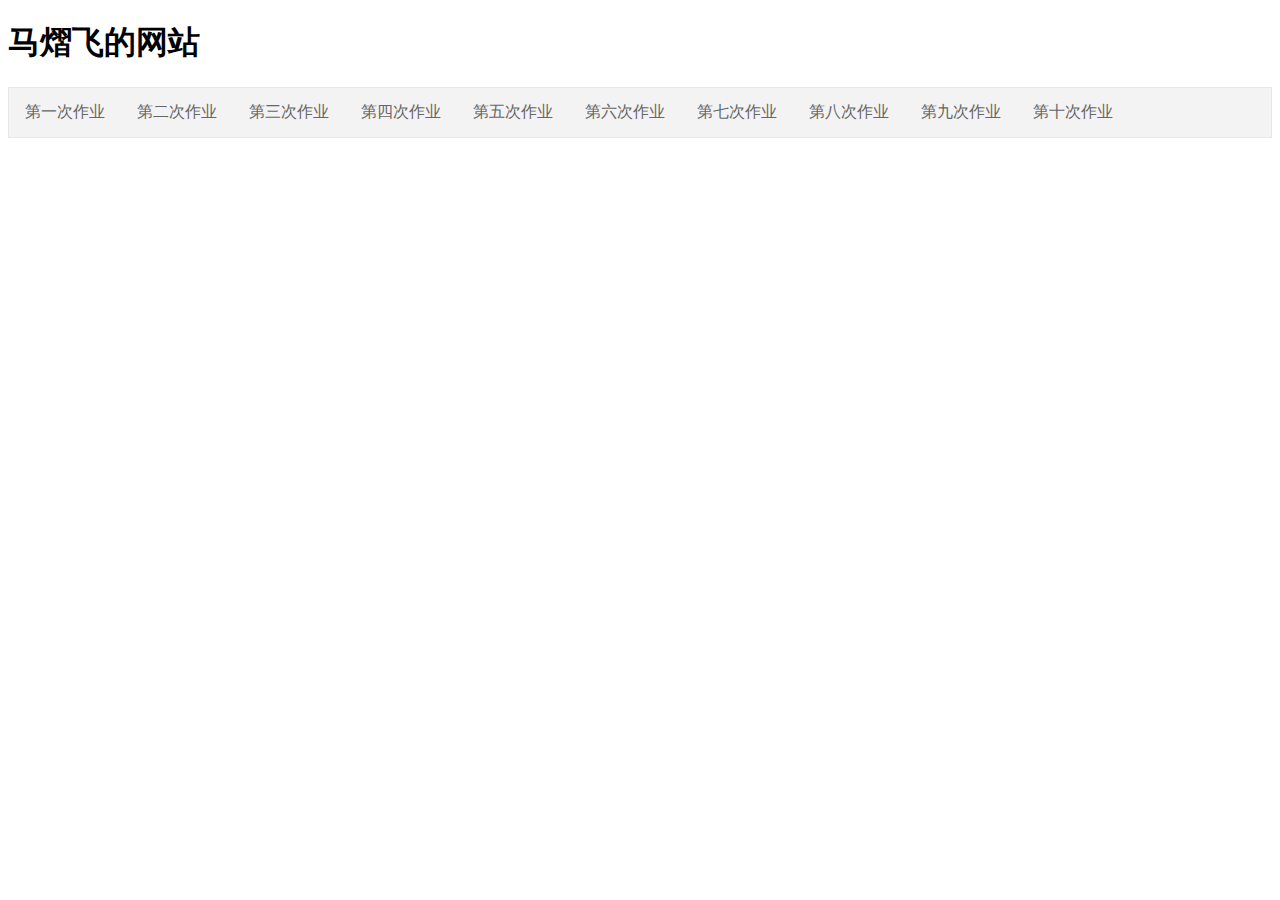
<file: index.html>
<!DOCTYPE html>
<html>
<head>
<meta charset="utf-8">
<title>index.html</title>
<style>
ul {
    list-style-type: none;
    margin: 0;
    padding: 0;
    overflow: hidden;
    border: 1px solid #e7e7e7;
    background-color: #f3f3f3;
}

li {
    float: left;
}

li a {
    display: block;
    color: #666;
    text-align: center;
    padding: 14px 16px;
    text-decoration: none;
}

li a:hover:not(.active) {
    background-color: #ddd;
}

li a.active {
    color: white;
    background-color: #4CAF50;
}
</style>
</head>
<body>
<h1>马熠飞的网站</h1>
<ul>
  <li><a href="css/first/index.html">第一次作业</a></li>
  <li><a href="css/second/index.html">第二次作业</a></li>
  <li><a href="css/third/index.html">第三次作业</a></li>
  <li><a href="css/fourth/index.html">第四次作业</a></li>
  <li><a href="">第五次作业</a></li>
  <li><a href="css/six/index.html">第六次作业</a></li>
  <li><a href="seven/index.html">第七次作业</a></li>
  <li><a href="eight/index.html">第八次作业</a></li>
  <li><a href="ninth/index.html">第九次作业</a></li>
  <li><a href="final/index.html">第十次作业</a></li>
</ul>

</body>
</html>
</file>
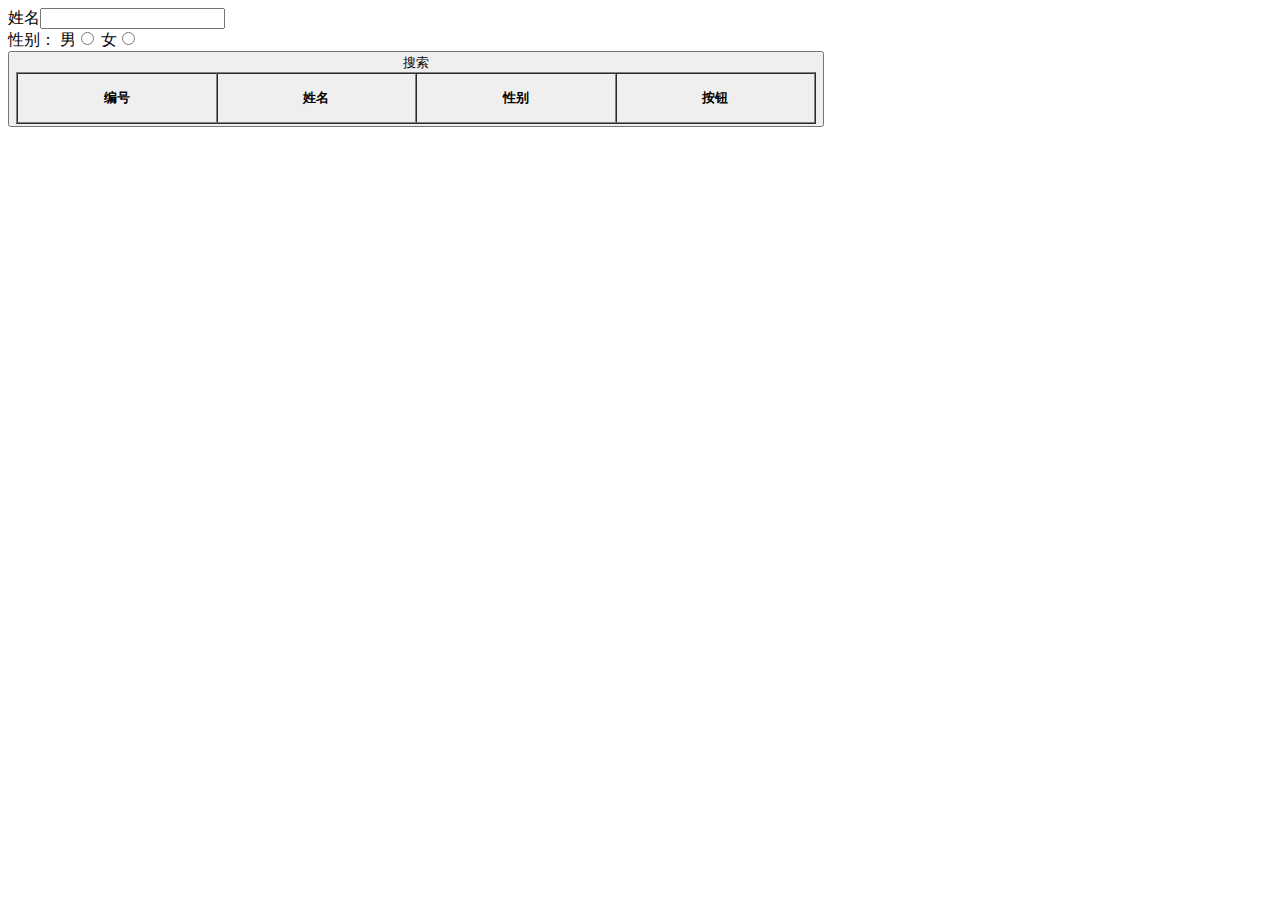
<file: eight/index.html>
<!DOCTYPE html>
<html>
	<head>
		<meta charset="utf-8" />
		<title></title>
		<script>
			function changeColorOne(c1){//变名字颜色
				c1.style.color="red";
			}
			function changeColorTwo(c2){
				c2.style.color="black";
			}
			var count=1;
			window.onload=function(){
				var input_botton=document.getElementById("input");
				var count=0;
				input_botton.onclick = function(){
				var name=document.getElementById("name").value;
				var sex=document.getElementsByName("sex");
				var x=document.getElementById("table");
				var y=document.createElement("tr");
				var gender;
				for(i=0;i<=1;i++)
				{
					if(sex[i].checked==true){//判断输入的性别
					    if(sex[i].value==0){
					    	gender="男";
					    }
					    else gender="女";
					}
				}
				y.innerHTML="<th style='bgcolor=red'>"+count+"</th>"+//加编号
				"<td id='zz"+count+"' onmouseover='changeColorOne(this)' onmouseout='changeColorTwo(this)'>"+name+"</a>"+"</th>"+//加姓名
				"<th>"+gender+"</th>"+//加性别
				"<th>"+"<a href='#' onclick='removeCol(this);'>删除</a></td>";//加按钮
				x.appendChild(y);
				count++;
				}
			}
			function removeCol(del){//删整行
				var del=del.parentNode.parentNode;
				del.parentNode.removeChild(del);
			}
		</script>
	</head>
	<body>
		<form name="first">姓名<input type="text" id="name" /></form>
		<form>
			性别：
			男<input type="radio"  value="0" name="sex"/>
			女<input type="radio"  value="1" name="sex"/>
		</form>
		<button id="input">搜索<tton>
		<table border="1" cellspacing="0" width="800px" align="center" id="table">
				<tr height="50px">
					<th width="100px">编号</th>
					<th width="100px">姓名</th>
					<th width="100px">性别</th>
					<th width="100px">按钮</th>
				</tr>
		</table>
	</body>
<ml>
</file>
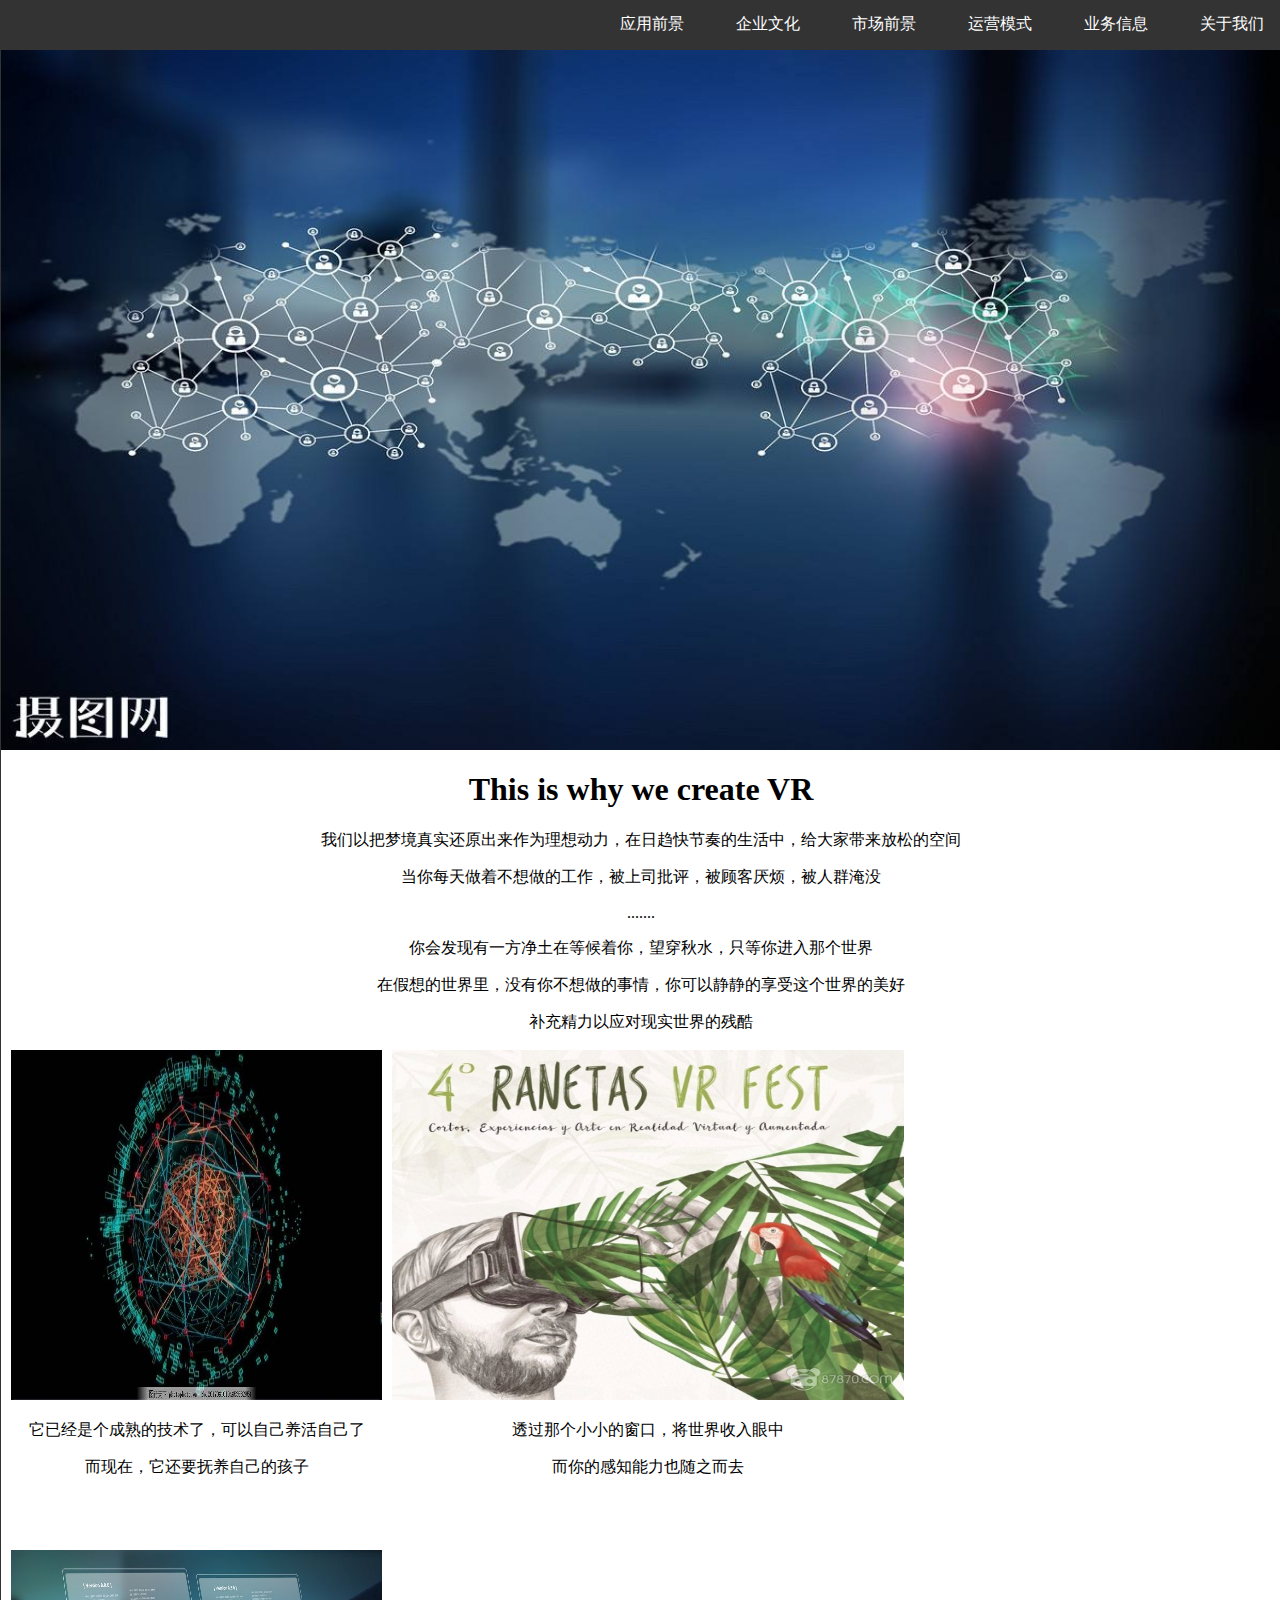
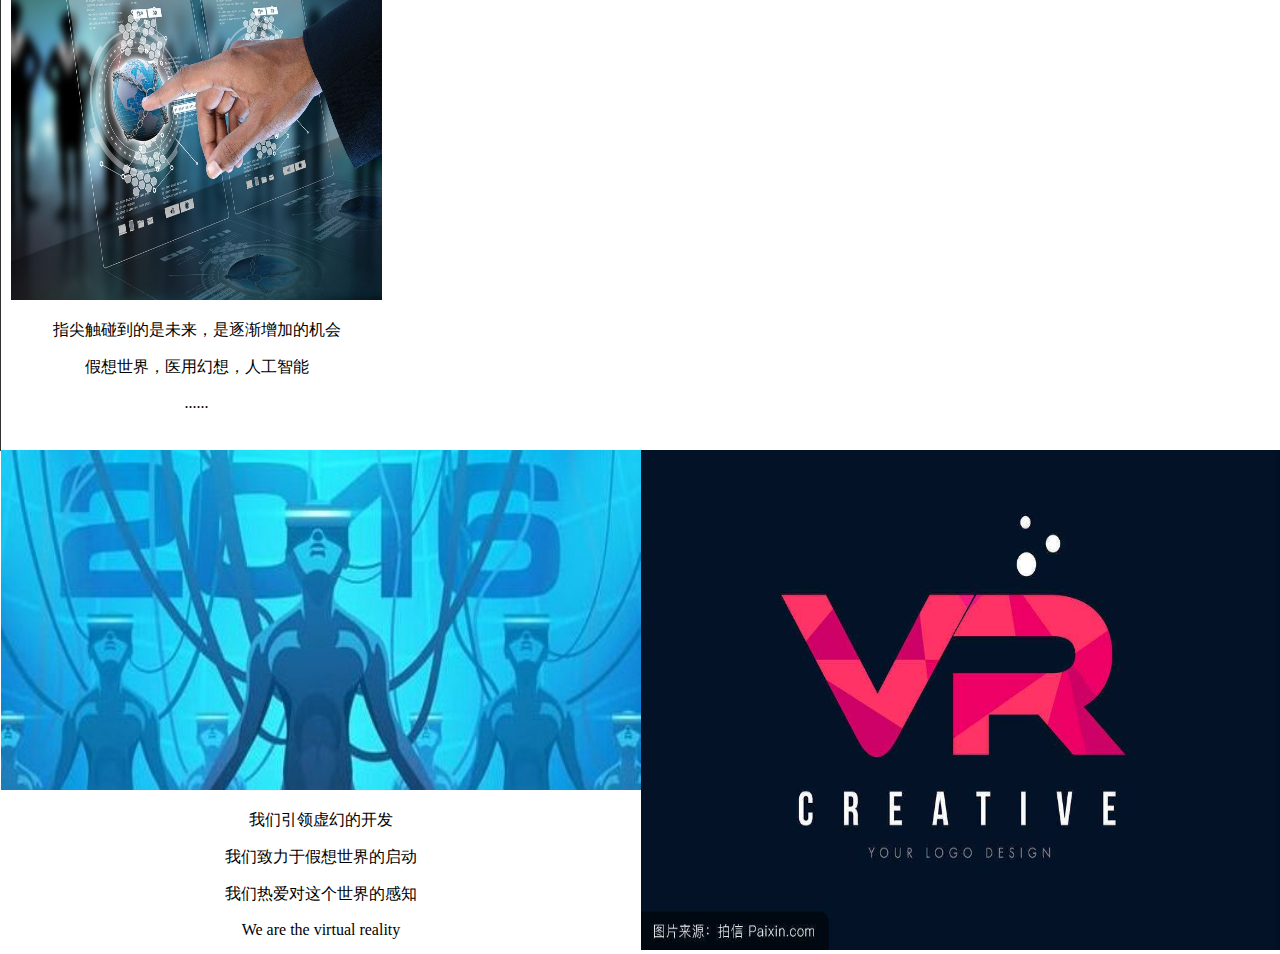
<file: final/index.html>
<!DOCTYPE html>
<html>
	<head>
		<meta charset="utf-8" />
		<title>虚幻先驱</title>
		<style>
			body{
				margin: 0;
			}
			a{
				
			}
			ul{
				list-style-type: none;
				margin: 0;
				padding:0 ;
				overflow: hidden;
				background-color: #333;
			}
			li{
				float: right;
				margin-left: 20px;
			}
			li a{
				display: block;
				color: white;
				text-align: center;
				padding: 14px 16px;
				text-decoration: none;
			}
			
			li a:hover{
				background-color: #111;
			}
			.box0{
				width: 100%;
				height: 2000px;
				margin: 0 auto;
				background-color: ;
				border: 1px solid #333333;
			}
			.box1{
				width: 100%;
				height: 700px;
			}
			.box2{
				width: 100%;
				height: 300px;
				float: left;
			}
			.box2-p{
				
			}
			.box3-left{
				width: 29%;
				height: 500px;
				float: left;
				background-color: ;
				margin-left: 10px;
			}
			.box3-middle{
				width: 40%;
				height: 500px;
				float: left;
				background-color: ;
				margin-left: 10px;
				
			}
			.box3-right{
				width: 29%;
				height: 500px;
				float: left;
				background-color: ;
				margin-left: 10px;
				
			}
			.box4{
				width: 100%;
				height: 500px;
				float: left;
			}
			.box5{
			      width: 50%;
			      height: 500px;
			      float: left;
			}
		</style>
	</head>
	<body>
		<div class="header">
		   <div class="logo" style="float: left;">
		   </div>
		   <div class="nav">
			<ul>
				<li><a>关于我们</a></li>
				<li><a>业务信息</a></li>
				<li><a>运营模式</a></li>
				<li><a>市场前景</a></li>
				<li><a>企业文化</a></li>
				<li><a>应用前景</a></li>
			</ul>
			</div>
		</div>
		<div class="box0">
			<div class="box1">
				<img width="100%" height="100%" src="img/全球.jpg" />
			</div>
			<div class="box2">
                <h1 align="center">
                	This is why we create VR
                </h1>
			     <p  style="size: 7;" id="box2-p" align="center">
			     	我们以把梦境真实还原出来作为理想动力，在日趋快节奏的生活中，给大家带来放松的空间
			     </p>
			     <p  style="size: 7;" id="box2-p" align="center">
                                        当你每天做着不想做的工作，被上司批评，被顾客厌烦，被人群淹没
			     </p>
			     <p  style="size: 7;" id="box2-p" align="center">
                        .......
			     </p>
			     <p  style="size: 7;" id="box2-p" align="center">
			     	你会发现有一方净土在等候着你，望穿秋水，只等你进入那个世界
			     </p>
			     <p  style="size: 7;" id="box2-p" align="center">
                                         在假想的世界里，没有你不想做的事情，你可以静静的享受这个世界的美好
			     </p>
			     <p  style="size: 7;" id="box2-p" align="center">
                                                     补充精力以应对现实世界的残酷
			     </p>
			</div>
			<div class="box3-left">
				<img width="100%" height="70%" src="img/全息投影.jpg" />
				<p align="center">它已经是个成熟的技术了，可以自己养活自己了</p>
				<p align="center">而现在，它还要抚养自己的孩子</p>
			</div>
			<div class="box3-middle">
				<a href="感知技术.html">
				<img width="100%" height="70%" src="img/af73422b-8870-45e5-bff1-0ccae906935f.png" />
		        </a>
		        <p align="center">透过那个小小的窗口，将世界收入眼中</p>
				<p align="center">而你的感知能力也随之而去</p>
			</div>
			<div class="box3-right">
			    <a href="应用前景.html">
			    	<img width="100%" height="70%" src="img/应急.jpg" />
			    </a>
				<p align="center">指尖触碰到的是未来，是逐渐增加的机会</p>
				<p align="center">假想世界，医用幻想，人工智能</p>
				<p align="center">......</p>
			</div>
			<div class="box4">
				<img width="50%" height="100%" src="img/vr.jpg" />
				<div class="box5">
				<img src="img/2016.jpg" width="100%" height="340px" />
					<p align="center">我们引领虚幻的开发</p>
					<p align="center">我们致力于假想世界的启动</p>
					<p align="center">我们热爱对这个世界的感知</p>
					<p align="center">We are the virtual reality</p>
				</div>
			</div>
		</div>
	</body>
</html>
</file>
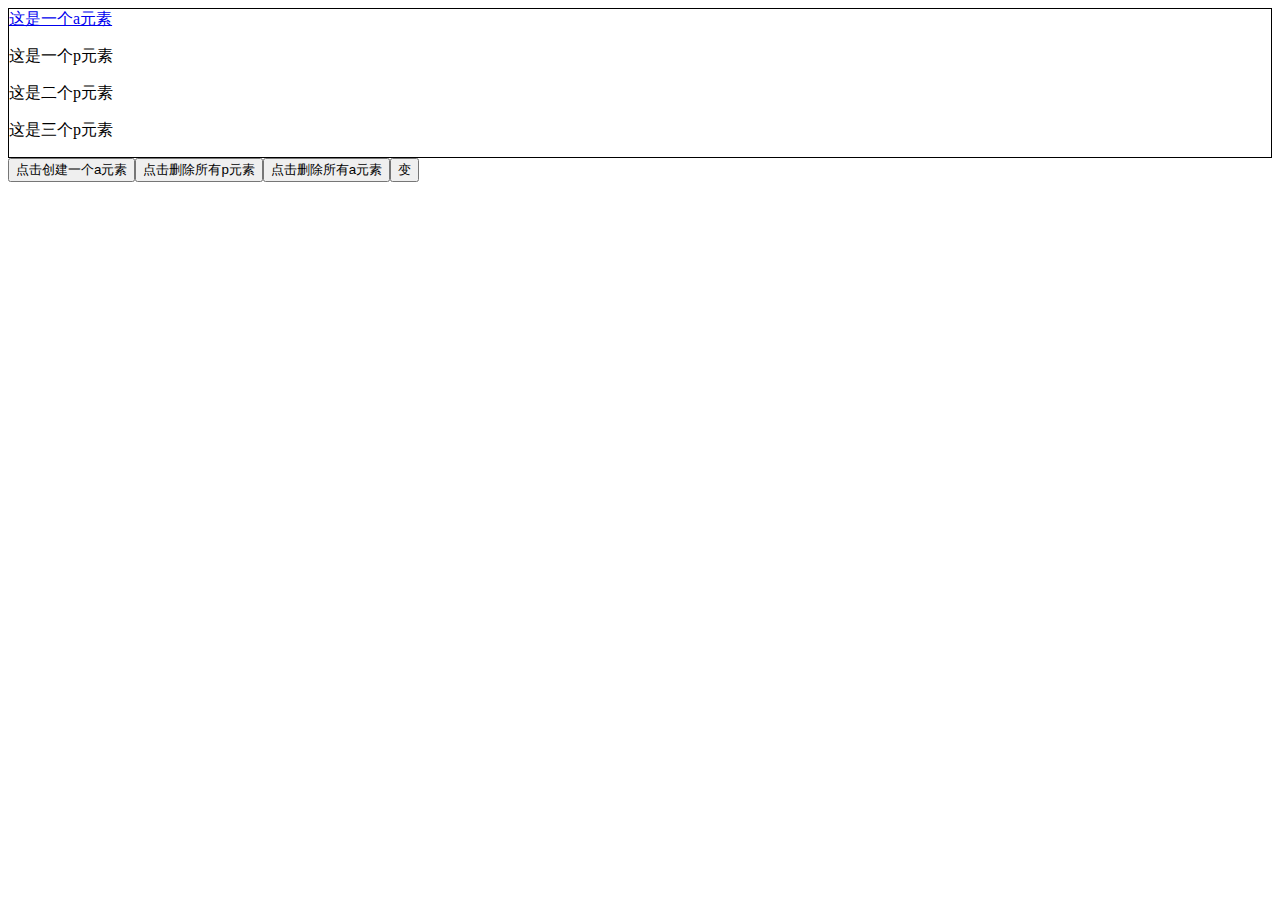
<file: seven/index.html>
<!DOCTYPE html>
<html>
	<head>
		<meta charset="utf-8" />
		<title></title>
		<script>
			function createA(){
				div=document.getElementById("div1");
				x=document.createElement("a");
				x.innerHTML="</br>"+"新建A元素";
				div.appendChild(x);
				x.style.color="yellow";
				x.style.backgroundColor="red";
				x.style.textDecoration="none";
				x.setAttribute("href","#");
			}
			function deleteP(){
				div=document.getElementById("div1");
				x=div.childNodes;
				y=x.length;
				for(i=0;i<=y;i++)
				{
					if(x[i].tagName=="P")
					{
					   div.removeChild(div.childNodes[i]);
					}
				}
				
			}
			function deleteA(){
				div=document.getElementById("div1");
				x=div.childNodes;
				y=x.length;
				i=0;
                for(i=y-1;i>=0;i--)
                {
                    if(x[i].tagName=="A")
                    {
                    	div.removeChild(div.childNodes[i]);
                    }
                }
			}
		</script>
	</head>
	<body>
		<div id="div1" style="border: 1px solid black;">
		<a href="#" id="a1">这是一个a元素</a>
		<p id="p1">这是一个p元素</p>
		<p id="p2">这是二个p元素</p>
		<p id="p3">这是三个p元素</p>
		</div>
		<button onclick="createA()">点击创建一个a元素<tton>
		<button onclick="deleteP()">点击删除所有p元素<tton>
		<button onclick="deleteA()">点击删除所有a元素<tton>
        <button id="c" value="变颜色" onclick="change()">变</button>
        		<script>
           var b =document.getElementById('c');
           var i= document.getElementById("div1");
    function change(){
        i.style.backgroundColor='deepskyblue';
    }
</script>
	</body>
<ml>
</file>
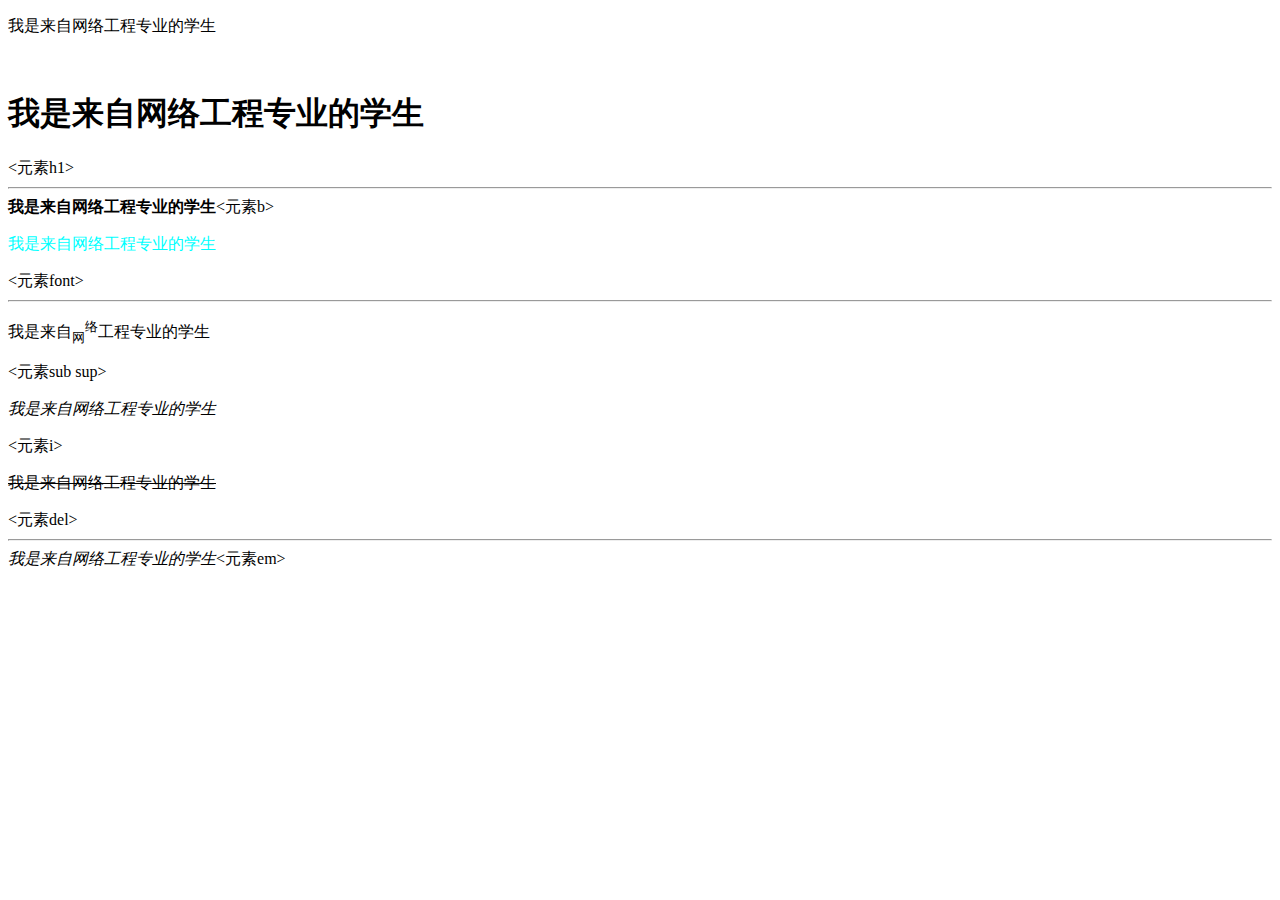
<file: css/first/index.html>
<!DOCTYPE html>
<html>
	<head>
		<meta charset="utf-8" />
		<title></title>
	</head>
	<body>
		<p>我是来自网络工程专业的学生</p>
		<br />
		<h1>我是来自网络工程专业的学生</h1><元素h1>
		<hr />	
		<b>我是来自网络工程专业的学生</b><元素b>
		<p><font color="aqua">我是来自网络工程专业的学生</font></p><元素font>
		<hr />
		<p>我是来自<sub>网</sub><sup>络</sup>工程专业的学生</p><元素sub sup>
		<br />	
		<p><i>我是来自网络工程专业的学生</i></p><元素i>
		<p><del>我是来自网络工程专业的学生</del></p><元素del>
		<hr />	
		<em>我是来自网络工程专业的学生</em><元素em>
	</body>
</html>
</file>
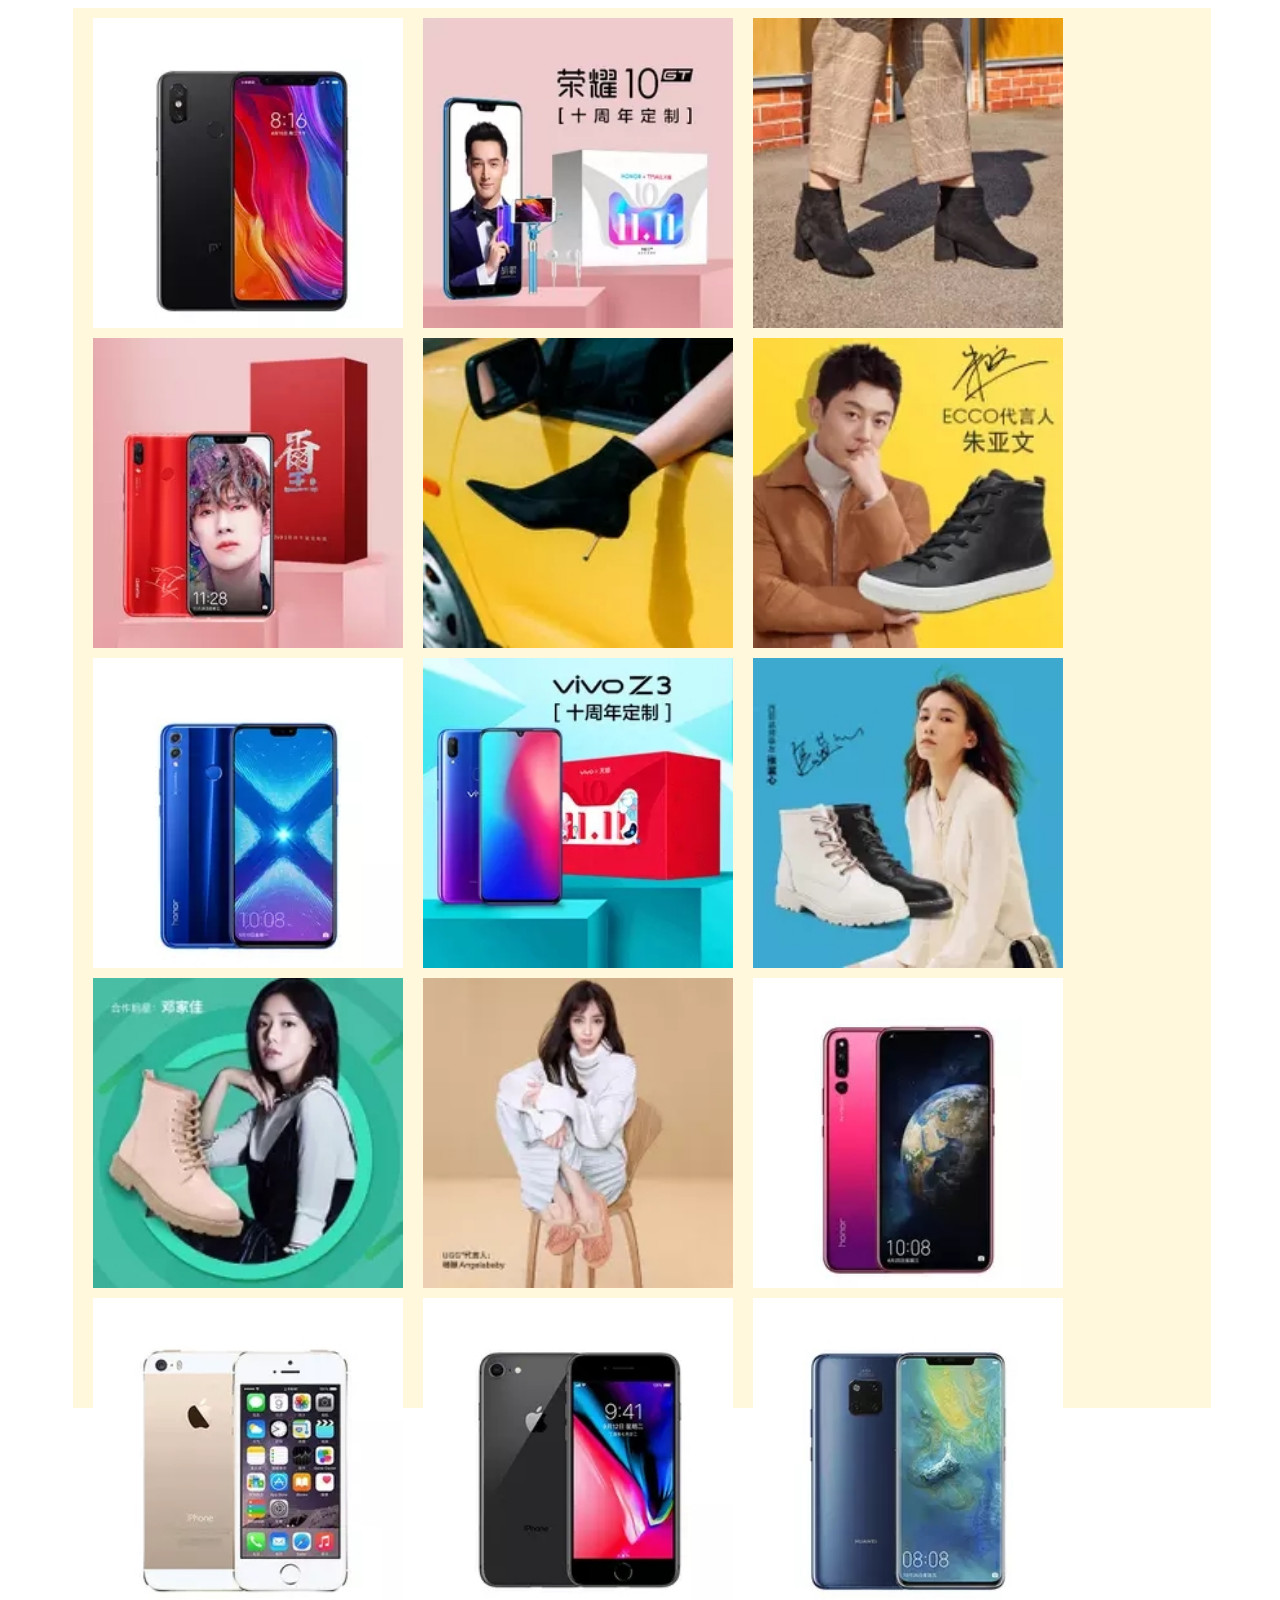
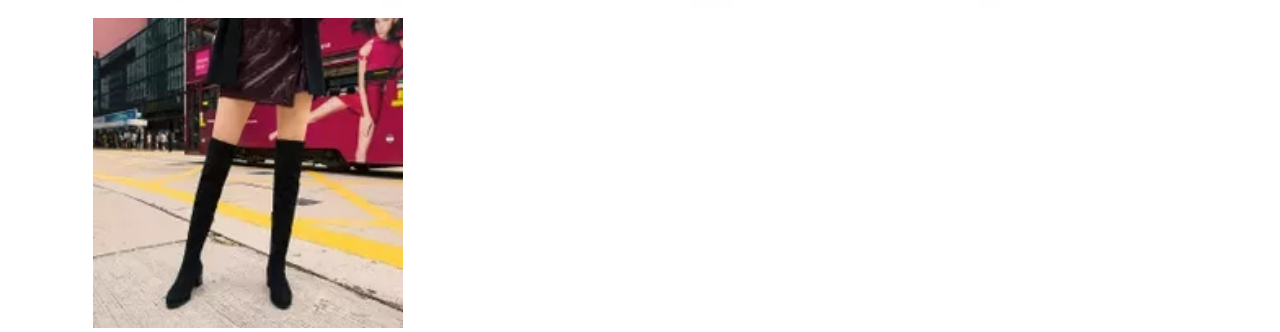
<file: css/six/index.html>
<!DOCTYPE html>
<html>
<head>
<meta charset="utf-8"> 
<title>广告</title> 
<style> 
.flex-container {
    display: -webkit-flex;
    display: flex;
    -webkit-flex-wrap: wrap;
    flex-wrap: wrap;
    width: 90%;
    height: 1400px;
    margin-left: 65px;
    background-color: cornsilk;
}

.flex-item {
    width: 310px;
    height: 310px;
    margin-left: 20px;
    margin-top: 10px;
}
.row1{
	height: 1200px;
	width: ;
}
</style>
</head>
<body>

<div class="flex-container">
  <div class="flex-item">
  	<img width="100%" src="img/TB1.jhcm5rpK1RjSZFhSutSdXXa.jpg_240x5000Q75s0.jpg_.webp.jpg" />
  </div>
  <div class="flex-item">
  	<img width="100%" src="img/TB104LEjlLoK1RjSZFuSutn0XXa.jpg_240x5000Q75s0.jpg_.webp.jpg"/>
  </div>
  <div class="flex-item">
  	<img width="100%" src="img/TB10LSvm9zqK1RjSZPcSuvTepXa.jpg_190x190Q75s0.jpg_.webp.jpg" />
  </div>  
  <div class="flex-item">
  	<img width="100%" src="img/TB14Lx_kVzqK1RjSZFCSuvbxVXa.jpg_240x5000Q75s0.jpg_.webp.jpg"/>
  </div>  
  <div class="flex-item">
  	<img width="100%" src="img/TB14QdimwHqK1RjSZFPSuwwapXa.jpg_190x190Q75s0.jpg_.webp.jpg"/>
  </div>  
  <div class="flex-item">
  	<img width="100%" src="img/TB18IQflY2pK1RjSZFsSuuNlXXa.jpg_190x190Q75s0.jpg_.webp.jpg"/>
  </div>  
  <div class="flex-item">
  	<img width="100%" src="img/TB1c3Kck9zqK1RjSZPcSuvTepXa.jpg_240x5000Q75s0.jpg_.webp.jpg"/>
  </div>  
  <div class="flex-item">
  	<img width="100%" src="img/TB1DLa2lCzqK1RjSZFpSuukSXXa.jpg_240x5000Q75s0.jpg_.webp.jpg" />
  </div>  
  <div class="flex-item">
  	<img width="100%" src="img/TB1gPX2mcbpK1RjSZFySut_qFXa.jpg_190x190Q75s0.jpg_.webp.jpg"/>
  </div>  
  <div class="flex-item">
  	<img width="100%" src="img/TB1Jq2YmZfpK1RjSZFOSuu6nFXa.jpg_190x190Q75s0.jpg_.webp.jpg"/>
  </div>  
  <div class="flex-item">
  	<img width="100%" src="img/TB1oFCinkvoK1RjSZFwSuwiCFXa.jpg_190x190Q75s0.jpg_.webp.jpg"/>
  </div>  
  <div class="flex-item">
  	   <img width="100%" src="img/TB1qJASmzTpK1RjSZKPSuu3UpXa.jpg_240x5000Q75s0.jpg_.webp.jpg" />
  </div>
    <div class="flex-item">
  	   <img width="100%" src="img/TB1SNpomMHqK1RjSZFPSuwwapXa.jpg_240x5000Q75s0.jpg_.webp.jpg"/>
  </div>  
    <div class="flex-item">
  	   <img width="100%" src="img/TB1olxjia6qK1RjSZFmSut0PFXa.jpg_240x5000Q75s0.jpg_.webp.jpg"/>
  </div>  
    <div class="flex-item">
  	   <img width="100%" src="img/TB1xaBwiG6qK1RjSZFmSut0PFXa.jpg_240x5000Q75s0.jpg_.webp.jpg"/>
  </div>  
    <div class="flex-item">
  	   <img width="100%" src="img/TB1Y6MzgCzqK1RjSZFHSuv3CpXa.jpg_190x190Q75s0.jpg_.webp.jpg" />
  </div>  
  
</div>

</body>
</html>
</file>
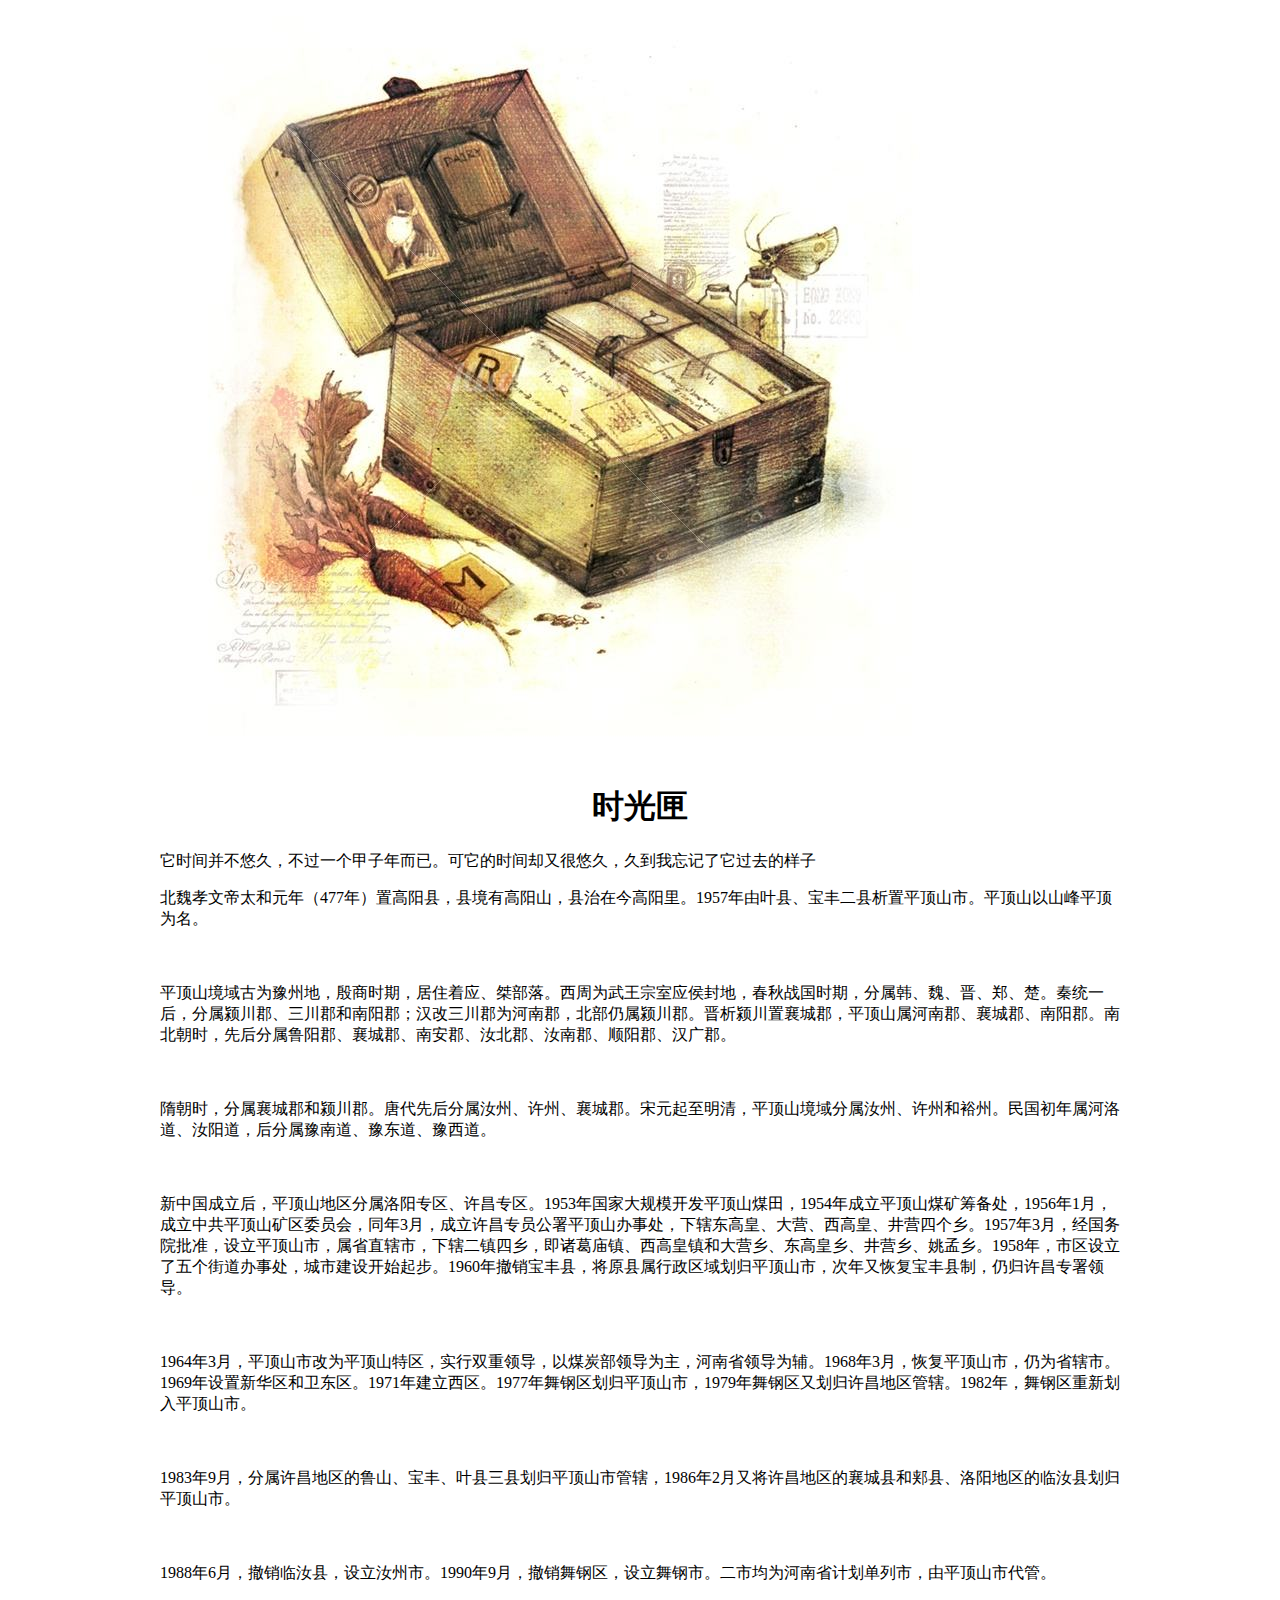
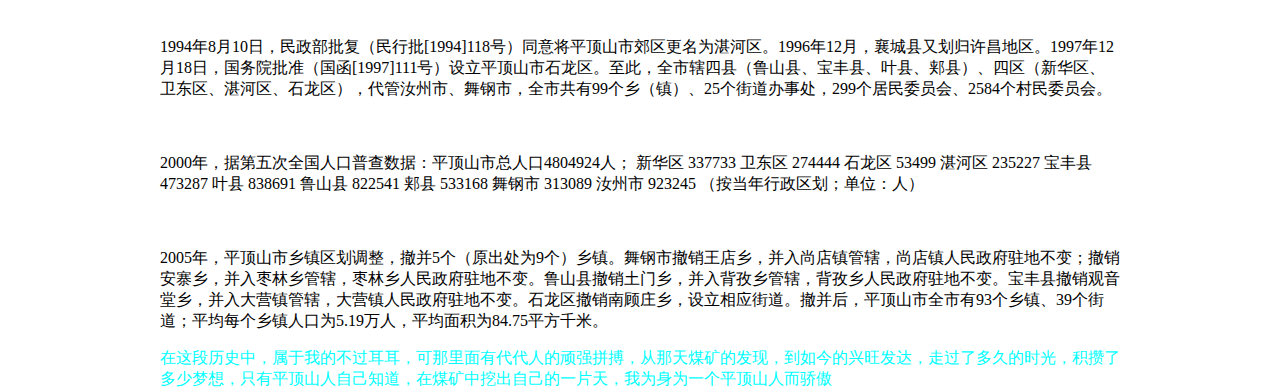
<file: css/third/js/new_file.html>
<!DOCTYPE html>
<html>
<head>
<meta charset="utf-8"> 
<title>它的时光匣</title> 
<style type="text/css">
    body {
    	margin:0 auto;
    	width: 960px;
        height: 600px;
    }
}
</style>
</head>
<body>
	<img src="../img/timg.jpg" />
	<center><h1>时光匣</h1></center>
	<p>它时间并不悠久，不过一个甲子年而已。可它的时间却又很悠久，久到我忘记了它过去的样子</p>
    <p>北魏孝文帝太和元年（477年）置高阳县，县境有高阳山，县治在今高阳里。1957年由叶县、宝丰二县析置平顶山市。平顶山以山峰平顶为名。</p>
　　<p>平顶山境域古为豫州地，殷商时期，居住着应、桀部落。西周为武王宗室应侯封地，春秋战国时期，分属韩、魏、晋、郑、楚。秦统一后，分属颍川郡、三川郡和南阳郡；汉改三川郡为河南郡，北部仍属颍川郡。晋析颍川置襄城郡，平顶山属河南郡、襄城郡、南阳郡。南北朝时，先后分属鲁阳郡、襄城郡、南安郡、汝北郡、汝南郡、顺阳郡、汉广郡。</p>
　　<p>隋朝时，分属襄城郡和颍川郡。唐代先后分属汝州、许州、襄城郡。宋元起至明清，平顶山境域分属汝州、许州和裕州。民国初年属河洛道、汝阳道，后分属豫南道、豫东道、豫西道。</p>
　　<p>新中国成立后，平顶山地区分属洛阳专区、许昌专区。1953年国家大规模开发平顶山煤田，1954年成立平顶山煤矿筹备处，1956年1月，成立中共平顶山矿区委员会，同年3月，成立许昌专员公署平顶山办事处，下辖东高皇、大营、西高皇、井营四个乡。1957年3月，经国务院批准，设立平顶山市，属省直辖市，下辖二镇四乡，即诸葛庙镇、西高皇镇和大营乡、东高皇乡、井营乡、姚孟乡。1958年，市区设立了五个街道办事处，城市建设开始起步。1960年撤销宝丰县，将原县属行政区域划归平顶山市，次年又恢复宝丰县制，仍归许昌专署领导。</p>
　　<p>1964年3月，平顶山市改为平顶山特区，实行双重领导，以煤炭部领导为主，河南省领导为辅。1968年3月，恢复平顶山市，仍为省辖市。1969年设置新华区和卫东区。1971年建立西区。1977年舞钢区划归平顶山市，1979年舞钢区又划归许昌地区管辖。1982年，舞钢区重新划入平顶山市。</p>
　　<p>1983年9月，分属许昌地区的鲁山、宝丰、叶县三县划归平顶山市管辖，1986年2月又将许昌地区的襄城县和郏县、洛阳地区的临汝县划归平顶山市。</p>
　　<p>1988年6月，撤销临汝县，设立汝州市。1990年9月，撤销舞钢区，设立舞钢市。二市均为河南省计划单列市，由平顶山市代管。</p>
　　<p>1994年8月10日，民政部批复（民行批[1994]118号）同意将平顶山市郊区更名为湛河区。1996年12月，襄城县又划归许昌地区。1997年12月18日，国务院批准（国函[1997]111号）设立平顶山市石龙区。至此，全市辖四县（鲁山县、宝丰县、叶县、郏县）、四区（新华区、卫东区、湛河区、石龙区），代管汝州市、舞钢市，全市共有99个乡（镇）、25个街道办事处，299个居民委员会、2584个村民委员会。</p>
　　<p>2000年，据第五次全国人口普查数据：平顶山市总人口4804924人； 新华区 337733 卫东区 274444 石龙区 53499 湛河区 235227 宝丰县 473287 叶县 838691 鲁山县 822541 郏县 533168 舞钢市 313089 汝州市 923245 （按当年行政区划；单位：人）</p>
　　<p>2005年，平顶山市乡镇区划调整，撤并5个（原出处为9个）乡镇。舞钢市撤销王店乡，并入尚店镇管辖，尚店镇人民政府驻地不变；撤销安寨乡，并入枣林乡管辖，枣林乡人民政府驻地不变。鲁山县撤销土门乡，并入背孜乡管辖，背孜乡人民政府驻地不变。宝丰县撤销观音堂乡，并入大营镇管辖，大营镇人民政府驻地不变。石龙区撤销南顾庄乡，设立相应街道。撤并后，平顶山市全市有93个乡镇、39个街道；平均每个乡镇人口为5.19万人，平均面积为84.75平方千米。</p>
    <font color="aqua" size="3"><p>在这段历史中，属于我的不过耳耳，可那里面有代代人的顽强拼搏，从那天煤矿的发现，到如今的兴旺发达，走过了多久的时光，积攒了多少梦想，只有平顶山人自己知道，在煤矿中挖出自己的一片天，我为身为一个平顶山人而骄傲</p></font>
</body>
</html>
</file>
